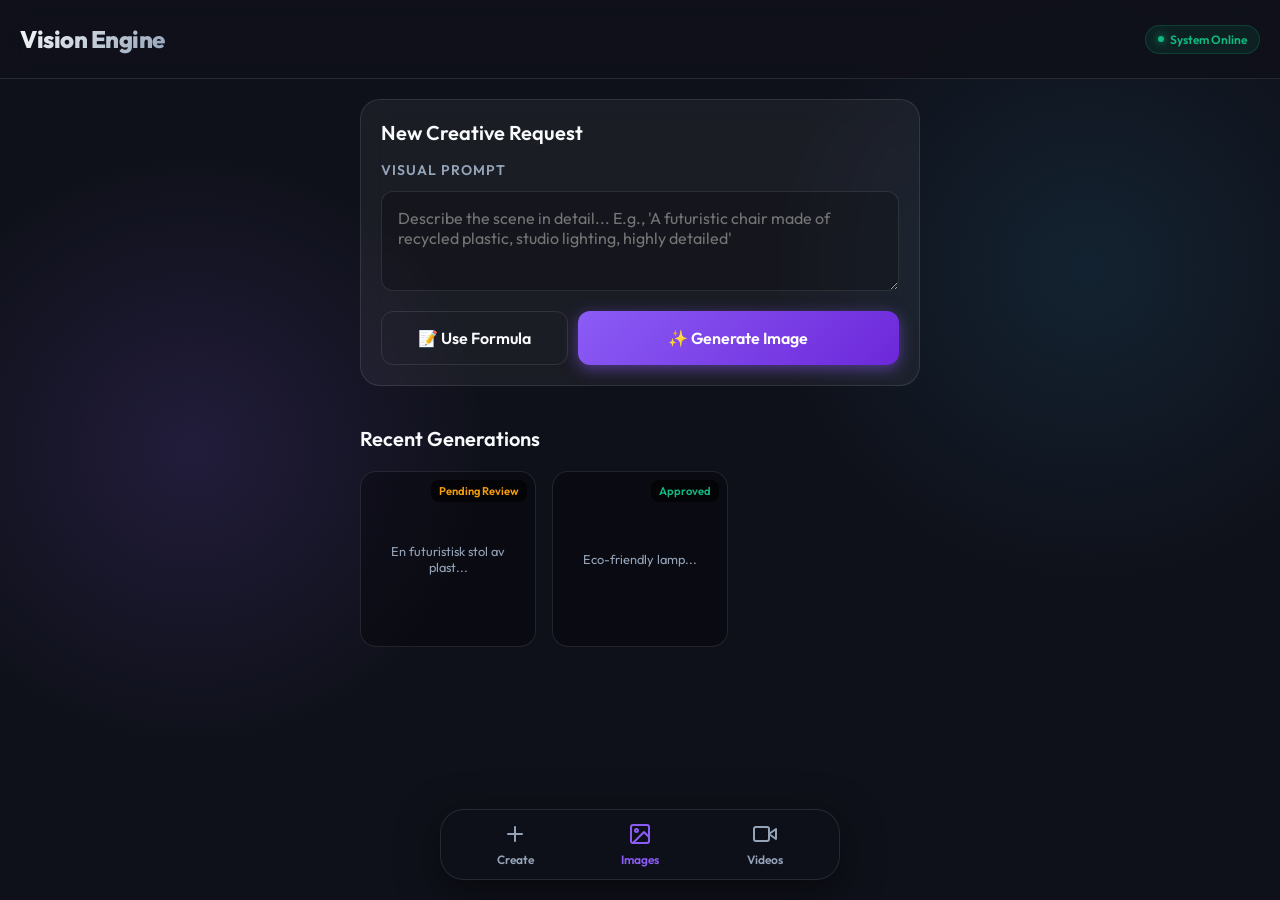
<file: ui_prototype.html>
<!DOCTYPE html>
<html lang="sv">
<head>
    <meta charset="UTF-8">
    <meta name="viewport" content="width=device-width, initial-scale=1.0">
    <title>Antigravity Studio - Control Panel</title>
    <link href="https://fonts.googleapis.com/css2?family=Outfit:wght@300;400;600;800&display=swap" rel="stylesheet">
    <style>
        :root {
            --bg-color: #0f111a;
            --surface-color: rgba(255, 255, 255, 0.05);
            --surface-blur: blur(12px);
            --border-color: rgba(255, 255, 255, 0.1);
            --accent-primary: #8b5cf6;
            --accent-glow: rgba(139, 92, 246, 0.5);
            --text-primary: #f8fafc;
            --text-secondary: #94a3b8;
            --success: #10b981;
            --warning: #f59e0b;
        }

        * {
            box-sizing: border-box;
            margin: 0;
            padding: 0;
            font-family: 'Outfit', sans-serif;
        }

        body {
            background-color: var(--bg-color);
            color: var(--text-primary);
            min-height: 100vh;
            background-image: 
                radial-gradient(circle at 15% 50%, rgba(139, 92, 246, 0.15), transparent 25%),
                radial-gradient(circle at 85% 30%, rgba(56, 189, 248, 0.1), transparent 25%);
            background-attachment: fixed;
            padding-bottom: 80px; /* Space for mobile nav */
        }

        header {
            padding: 24px 20px;
            display: flex;
            justify-content: space-between;
            align-items: center;
            border-bottom: 1px solid var(--border-color);
            background: rgba(15, 17, 26, 0.8);
            backdrop-filter: var(--surface-blur);
            position: sticky;
            top: 0;
            z-index: 100;
        }

        .logo {
            font-weight: 800;
            font-size: 1.5rem;
            background: linear-gradient(135deg, #f8fafc, #94a3b8);
            -webkit-background-clip: text;
            -webkit-text-fill-color: transparent;
            letter-spacing: -0.5px;
        }

        .status-badge {
            font-size: 0.75rem;
            font-weight: 600;
            padding: 6px 12px;
            border-radius: 20px;
            background: rgba(16, 185, 129, 0.1);
            color: var(--success);
            border: 1px solid rgba(16, 185, 129, 0.2);
            display: flex;
            align-items: center;
            gap: 6px;
        }

        .status-badge::before {
            content: '';
            width: 6px;
            height: 6px;
            background-color: var(--success);
            border-radius: 50%;
            box-shadow: 0 0 8px var(--success);
        }

        main {
            padding: 20px;
            max-width: 600px;
            margin: 0 auto;
        }

        h2 {
            font-size: 1.25rem;
            margin-bottom: 16px;
            font-weight: 600;
            color: var(--text-primary);
        }

        .card {
            background: var(--surface-color);
            backdrop-filter: var(--surface-blur);
            border: 1px solid var(--border-color);
            border-radius: 20px;
            padding: 20px;
            margin-bottom: 20px;
            transition: transform 0.3s ease, box-shadow 0.3s ease;
        }

        .card:hover {
            transform: translateY(-4px);
            box-shadow: 0 10px 30px rgba(0, 0, 0, 0.3);
            border-color: rgba(255, 255, 255, 0.2);
        }

        .input-group {
            display: flex;
            flex-direction: column;
            gap: 12px;
        }
        
        label {
            font-size: 0.875rem;
            color: var(--text-secondary);
            font-weight: 600;
            text-transform: uppercase;
            letter-spacing: 1px;
        }

        textarea, input[type="text"] {
            width: 100%;
            background: rgba(0, 0, 0, 0.2);
            border: 1px solid var(--border-color);
            border-radius: 12px;
            padding: 16px;
            color: var(--text-primary);
            font-size: 1rem;
            resize: vertical;
            min-height: 100px;
            transition: all 0.3s ease;
        }

        textarea:focus, input[type="text"]:focus {
            outline: none;
            border-color: var(--accent-primary);
            box-shadow: 0 0 0 4px rgba(139, 92, 246, 0.1);
        }

        .btn {
            background: linear-gradient(135deg, var(--accent-primary), #6d28d9);
            color: white;
            border: none;
            padding: 16px 24px;
            border-radius: 12px;
            font-weight: 600;
            font-size: 1rem;
            cursor: pointer;
            transition: all 0.3s ease;
            box-shadow: 0 4px 15px var(--accent-glow);
            width: 100%;
            display: flex;
            align-items: center;
            justify-content: center;
            gap: 10px;
        }

        .btn:hover {
            transform: translateY(-2px);
            box-shadow: 0 8px 25px var(--accent-glow);
        }
        
        .btn.outline {
            background: transparent;
            border: 1px solid var(--border-color);
            box-shadow: none;
            color: var(--text-primary);
        }
        
        .btn.outline:hover {
            border-color: var(--text-secondary);
            background: rgba(255, 255, 255, 0.05);
        }

        .gallery {
            display: grid;
            grid-template-columns: repeat(auto-fill, minmax(140px, 1fr));
            gap: 16px;
            margin-top: 20px;
        }

        .gallery-item {
            aspect-ratio: 1;
            border-radius: 16px;
            background: rgba(0,0,0,0.3);
            border: 1px solid var(--border-color);
            position: relative;
            overflow: hidden;
            display: flex;
            align-items: center;
            justify-content: center;
            cursor: pointer;
            transition: all 0.3s ease;
        }
        
        .gallery-item:hover {
            border-color: var(--accent-primary);
            transform: scale(1.02);
        }

        .gallery-item img {
            width: 100%;
            height: 100%;
            object-fit: cover;
            opacity: 0.6;
            transition: opacity 0.3s ease;
        }
        
        .gallery-item:hover img {
            opacity: 1;
        }

        .gallery-status {
            position: absolute;
            top: 8px;
            right: 8px;
            background: rgba(0,0,0,0.6);
            backdrop-filter: blur(4px);
            padding: 4px 8px;
            border-radius: 8px;
            font-size: 0.7rem;
            font-weight: 600;
        }
        
        .status-pending { color: var(--warning); }
        .status-approved { color: var(--success); }

        /* Floating Mobile Navigation */
        .mobile-nav {
            position: fixed;
            bottom: 20px;
            left: 20px;
            right: 20px;
            background: rgba(15, 17, 26, 0.85);
            backdrop-filter: var(--surface-blur);
            border: 1px solid var(--border-color);
            border-radius: 24px;
            display: flex;
            justify-content: space-around;
            padding: 12px;
            z-index: 100;
            box-shadow: 0 10px 40px rgba(0,0,0,0.5);
            max-width: 400px;
            margin: 0 auto;
        }

        .nav-item {
            display: flex;
            flex-direction: column;
            align-items: center;
            gap: 6px;
            color: var(--text-secondary);
            text-decoration: none;
            font-size: 0.75rem;
            font-weight: 600;
            transition: color 0.3s ease;
            width: 60px;
        }
        
        .nav-item.active {
            color: var(--accent-primary);
        }
        
        .nav-icon {
            width: 24px;
            height: 24px;
            background: currentColor;
            mask: url('data:image/svg+xml;utf8,<svg xmlns="http://www.w3.org/2000/svg" viewBox="0 0 24 24" fill="none" stroke="currentColor" stroke-width="2" stroke-linecap="round" stroke-linejoin="round"><rect x="3" y="3" width="18" height="18" rx="2" ry="2"></rect><circle cx="8.5" cy="8.5" r="1.5"></circle><polyline points="21 15 16 10 5 21"></polyline></svg>') no-repeat center;
            -webkit-mask: url('data:image/svg+xml;utf8,<svg xmlns="http://www.w3.org/2000/svg" viewBox="0 0 24 24" fill="none" stroke="currentColor" stroke-width="2" stroke-linecap="round" stroke-linejoin="round"><rect x="3" y="3" width="18" height="18" rx="2" ry="2"></rect><circle cx="8.5" cy="8.5" r="1.5"></circle><polyline points="21 15 16 10 5 21"></polyline></svg>') no-repeat center;
        }

        .nav-icon.video {
            mask: url('data:image/svg+xml;utf8,<svg xmlns="http://www.w3.org/2000/svg" viewBox="0 0 24 24" fill="none" stroke="currentColor" stroke-width="2" stroke-linecap="round" stroke-linejoin="round"><polygon points="23 7 16 12 23 17 23 7"></polygon><rect x="1" y="5" width="15" height="14" rx="2" ry="2"></rect></svg>') no-repeat center;
            -webkit-mask: url('data:image/svg+xml;utf8,<svg xmlns="http://www.w3.org/2000/svg" viewBox="0 0 24 24" fill="none" stroke="currentColor" stroke-width="2" stroke-linecap="round" stroke-linejoin="round"><polygon points="23 7 16 12 23 17 23 7"></polygon><rect x="1" y="5" width="15" height="14" rx="2" ry="2"></rect></svg>') no-repeat center;
        }
        
        .nav-icon.create {
            mask: url('data:image/svg+xml;utf8,<svg xmlns="http://www.w3.org/2000/svg" viewBox="0 0 24 24" fill="none" stroke="currentColor" stroke-width="2" stroke-linecap="round" stroke-linejoin="round"><line x1="12" y1="5" x2="12" y2="19"></line><line x1="5" y1="12" x2="19" y2="12"></line></svg>') no-repeat center;
            -webkit-mask: url('data:image/svg+xml;utf8,<svg xmlns="http://www.w3.org/2000/svg" viewBox="0 0 24 24" fill="none" stroke="currentColor" stroke-width="2" stroke-linecap="round" stroke-linejoin="round"><line x1="12" y1="5" x2="12" y2="19"></line><line x1="5" y1="12" x2="19" y2="12"></line></svg>') no-repeat center;
        }

    </style>
</head>
<body>

    <header>
        <div class="logo">Vision Engine</div>
        <div class="status-badge">System Online</div>
    </header>

    <main>
        <!-- Create New -->
        <div class="card">
            <h2>New Creative Request</h2>
            <div class="input-group">
                <label for="prompt">Visual Prompt</label>
                <textarea id="prompt" placeholder="Describe the scene in detail... E.g., 'A futuristic chair made of recycled plastic, studio lighting, highly detailed'"></textarea>
                
                <div style="display: flex; gap: 10px; margin-top: 8px;">
                    <button class="btn outline" style="flex: 1;">📝 Use Formula</button>
                    <button class="btn" style="flex: 2;">✨ Generate Image</button>
                </div>
            </div>
        </div>

        <!-- Recent Output -->
        <h2 style="margin-top: 40px;">Recent Generations</h2>
        <div class="gallery">
            <div class="gallery-item">
                <div class="gallery-status status-pending">Pending Review</div>
                <!-- Placeholder for image -->
                <div style="color: var(--text-secondary); text-align: center; padding: 10px; font-size: 0.8rem;">En futuristisk stol av plast...</div>
            </div>
            <div class="gallery-item">
                <div class="gallery-status status-approved">Approved</div>
                <div style="color: var(--text-secondary); text-align: center; padding: 10px; font-size: 0.8rem;">Eco-friendly lamp...</div>
            </div>
        </div>
    </main>

    <!-- Navigation -->
    <nav class="mobile-nav">
        <a href="#" class="nav-item">
            <div class="nav-icon create"></div>
            Create
        </a>
        <a href="#" class="nav-item active">
            <div class="nav-icon"></div>
            Images
        </a>
        <a href="#" class="nav-item">
            <div class="nav-icon video"></div>
            Videos
        </a>
    </nav>

</body>
</html>
</file>
